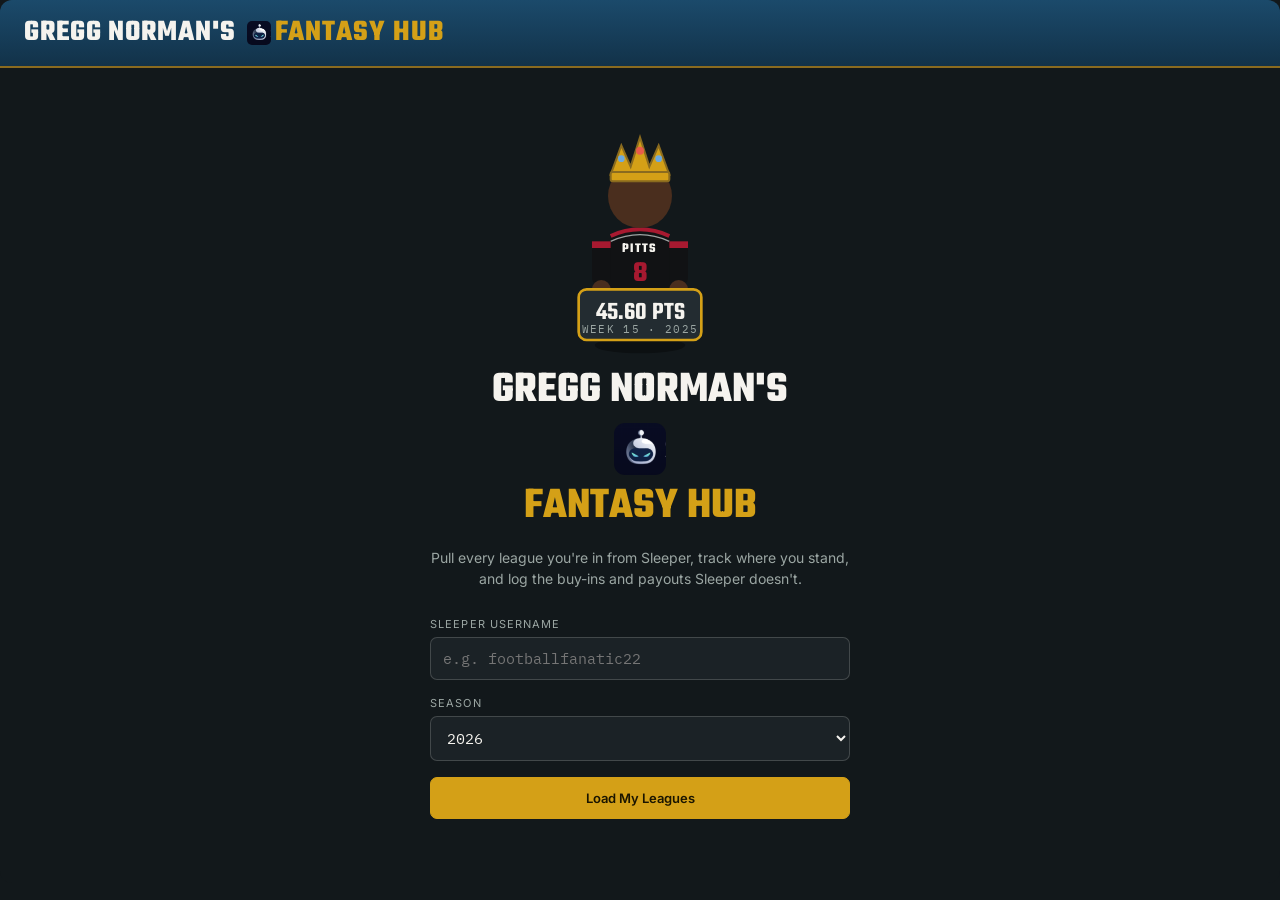
<file: index.html>
<!DOCTYPE html>
<html lang="en">
<head>
<meta charset="UTF-8"/>
<meta name="viewport" content="width=device-width, initial-scale=1.0, viewport-fit=cover"/>
<title>Gregg Norman's Fantasy Hub — Sleeper Fantasy Tracker</title>
<link rel="stylesheet" href="css/styles.css">

<!-- PWA: lets this be installed to a phone home screen as a standalone app -->
<link rel="manifest" href="manifest.json">
<meta name="theme-color" content="#123249">

<!-- iOS home-screen support (Android/Chrome reads the manifest above instead) -->
<meta name="apple-mobile-web-app-capable" content="yes">
<meta name="apple-mobile-web-app-status-bar-style" content="black-translucent">
<meta name="apple-mobile-web-app-title" content="Fantasy Hub">
<link rel="apple-touch-icon" sizes="180x180" href="icons/apple-touch-icon-180.png">
<link rel="apple-touch-icon" sizes="167x167" href="icons/apple-touch-icon-167.png">
<link rel="apple-touch-icon" sizes="152x152" href="icons/apple-touch-icon-152.png">
<link rel="apple-touch-icon" sizes="120x120" href="icons/apple-touch-icon-120.png">

<!-- Home screen / tab icons -->
<link rel="icon" type="image/png" sizes="192x192" href="icons/icon-192.png">
<link rel="icon" type="image/png" sizes="512x512" href="icons/icon-512.png">
</head>
<body style="margin:0; background:#12181B;">
<div id="app"></div>
<script src="js/storage.js"></script>
<script src="js/app.js"></script>
<script src="js/planner.js"></script>
<script src="js/waivers.js"></script>
<script src="js/matchups.js"></script>
<script src="js/shares.js"></script>
<script src="js/guillotine.js"></script>
<script src="js/live.js"></script>
</body>
</html>
</file>
<file: css/styles.css>
/* Styles will be moved here*/
@import url('https://fonts.googleapis.com/css2?family=Teko:wght@500;600;700&family=Inter:wght@400;500;600;700&family=IBM+Plex+Mono:wght@400;500;600&display=swap');

:root{
  --bg:#12181B;
  --surface:#1B2226;
  --surface-raised:#232C31;
  --surface-hover:#2A3439;
  --field:#1B4332;
  --field-light:#2D6A4F;
  --banner:#1B4A6B;
  --banner-dark:#123249;
  --chalk:#F5F3EE;
  --chalk-dim:#9BA6A3;
  --chalk-faint:#6C7674;
  --gold:#D4A017;
  --gold-dim:#8A6B1F;
  --alert:#C1440E;
  --line:rgba(245,243,238,0.10);
  --line-strong:rgba(245,243,238,0.18);
}

*{box-sizing:border-box;}
#app{
  font-family:'Inter',sans-serif;
  background:var(--bg);
  color:var(--chalk);
  min-height:600px;
  border-radius:12px;
  overflow:hidden;
  display:flex;
  flex-direction:column;
}

.mono{font-family:'IBM Plex Mono',monospace;}
.display{font-family:'Teko',sans-serif; font-weight:600; letter-spacing:0.01em;}

/* ---------- Header ---------- */
.topbar{
  background:linear-gradient(180deg, var(--banner) 0%, var(--banner-dark) 100%);
  padding:18px 24px;
  display:flex;
  align-items:flex-start;
  justify-content:space-between;
  border-bottom:2px solid var(--gold-dim);
  flex-wrap:wrap;
  gap:10px;
}
.brand{display:flex; align-items:baseline; gap:10px;}
.brand-mark{
  font-family:'Teko',sans-serif;
  font-weight:700;
  font-size:30px;
  letter-spacing:0.03em;
  color:var(--chalk);
  line-height:1;
}
.brand-mark span{color:var(--gold);}
.brand-sub{
  font-size:11px;
  text-transform:uppercase;
  letter-spacing:0.14em;
  color:rgba(245,243,238,0.55);
}
.topbar-actions{display:flex; gap:8px; align-items:center; flex-wrap:wrap;}
.topbar-utils{margin-left:auto; display:flex; gap:4px; align-items:center;}
.week-picker{
  display:flex; align-items:center; gap:6px;
  background:rgba(0,0,0,0.2);
  border:1px solid rgba(245,243,238,0.15);
  border-radius:7px;
  padding:5px 8px;
}
.week-picker label{
  font-size:10px; font-weight:700; letter-spacing:0.06em;
  color:rgba(245,243,238,0.55);
}
.week-picker select{
  background:var(--surface-raised);
  border:1px solid var(--line-strong);
  color:var(--chalk);
  font-family:'IBM Plex Mono',monospace;
  font-size:12px;
  padding:5px 6px;
  border-radius:5px;
  outline:none;
}
.week-picker .btn{padding:5px 10px; font-size:12px;}

/* ---------- Buttons ---------- */
.btn{
  font-family:'Inter',sans-serif;
  font-size:13px;
  font-weight:600;
  padding:9px 16px;
  border-radius:7px;
  border:1px solid var(--line-strong);
  background:var(--surface-raised);
  color:var(--chalk);
  cursor:pointer;
  transition:background .15s ease, border-color .15s ease, transform .1s ease;
}
.btn:hover{background:var(--surface-hover); border-color:rgba(245,243,238,0.3);}
.btn:active{transform:scale(0.97);}
.btn-primary{
  background:var(--gold);
  border-color:var(--gold);
  color:#1A1500;
}
.btn-primary:hover{background:#E3B22D;}
.btn-ghost{
  background:transparent;
  border-color:rgba(245,243,238,0.25);
  color:rgba(245,243,238,0.85);
  font-size:12px;
  padding:7px 12px;
}
.btn-danger-ghost{
  background:transparent;
  border:1px solid rgba(193,68,14,0.5);
  color:#E08A63;
  font-size:12px;
  padding:6px 10px;
}
.btn:disabled{opacity:0.5; cursor:not-allowed;}

/* ---------- Body / scroll area ---------- */
.body-scroll{
  flex:1;
  overflow-y:auto;
  padding:24px;
}
@media (max-width:640px){ .body-scroll{padding:16px;} .topbar{padding:14px 16px;} }

/* ---------- Setup screen ---------- */
.setup-wrap{
  max-width:420px;
  margin:40px auto;
  text-align:center;
}
.mascot-wrap{display:flex; justify-content:center; margin-bottom:10px;}
.setup-wrap h1{
  font-family:'Teko',sans-serif;
  font-weight:700;
  font-size:44px;
  margin:0 0 6px;
  color:var(--chalk);
}
.setup-wrap p{color:var(--chalk-dim); font-size:14px; margin-bottom:28px; line-height:1.5;}
.field{
  text-align:left;
  margin-bottom:16px;
}
.field label{
  display:block;
  font-size:11px;
  text-transform:uppercase;
  letter-spacing:0.1em;
  color:var(--chalk-dim);
  margin-bottom:6px;
}
.field input, .field select{
  width:100%;
  background:var(--surface);
  border:1px solid var(--line-strong);
  color:var(--chalk);
  font-family:'IBM Plex Mono',monospace;
  font-size:15px;
  padding:11px 12px;
  border-radius:7px;
  outline:none;
}
.field input:focus, .field select:focus{border-color:var(--gold);}

/* ---------- Loading / error ---------- */
.loading-row{
  display:flex; align-items:center; gap:10px;
  color:var(--chalk-dim); font-size:14px; padding:30px 0; justify-content:center;
}
.spinner{
  width:16px; height:16px; border-radius:50%;
  border:2px solid rgba(245,243,238,0.2);
  border-top-color:var(--gold);
  animation:spin 0.8s linear infinite;
}
@keyframes spin{to{transform:rotate(360deg);}}
.error-banner{
  background:rgba(193,68,14,0.12);
  border:1px solid rgba(193,68,14,0.4);
  color:#F0B79A;
  padding:14px 16px;
  border-radius:8px;
  font-size:13px;
  margin-bottom:16px;
  display:flex; justify-content:space-between; align-items:center; gap:12px;
}
.toast{
  position:fixed;
  bottom:20px; left:50%; transform:translateX(-50%);
  background:var(--field-light);
  color:var(--chalk);
  padding:10px 18px;
  border-radius:20px;
  font-size:13px;
  font-weight:600;
  box-shadow:0 6px 20px rgba(0,0,0,0.4);
  z-index:50;
  opacity:0;
  transition:opacity .25s ease;
  pointer-events:none;
}
.toast.show{opacity:1;}

/* ---------- League grid ---------- */
.section-title{
  font-size:11px;
  text-transform:uppercase;
  letter-spacing:0.12em;
  color:var(--chalk-dim);
  margin:0 0 14px;
  display:flex; align-items:center; gap:10px;
}
.section-title::after{
  content:'';
  flex:1;
  height:1px;
  background:var(--line);
}
.league-grid{
  display:grid;
  grid-template-columns:repeat(auto-fill, minmax(240px,1fr));
  gap:14px;
}
.league-card{
  background:var(--surface);
  border:1px solid var(--line);
  border-left:3px solid var(--field-light);
  border-radius:9px;
  padding:16px 18px;
  cursor:pointer;
  transition:background .15s ease, border-color .15s ease;
}
.league-card:hover{background:var(--surface-raised); border-left-color:var(--gold);}
.league-card-name{font-size:16px; font-weight:600; margin-bottom:2px; color:var(--chalk);}
.league-card-meta{font-size:11px; color:var(--chalk-faint); margin-bottom:12px; text-transform:uppercase; letter-spacing:0.06em;}
.league-card-row{display:flex; justify-content:space-between; align-items:baseline; margin-top:8px;}
.league-card-label{font-size:11px; color:var(--chalk-dim);}
.scoreboard-num{
  font-family:'Teko',sans-serif;
  font-weight:600;
  font-size:26px;
  line-height:1;
  color:var(--chalk);
}
.scoreboard-num.win{color:#7FBF8E;}
.scoreboard-num.loss{color:#E08A63;}
.pill{
  display:inline-block;
  font-size:10px;
  font-weight:700;
  text-transform:uppercase;
  letter-spacing:0.06em;
  padding:3px 8px;
  border-radius:20px;
  background:rgba(212,160,23,0.15);
  color:var(--gold);
}
.pill-out{
  background:rgba(245,243,238,0.08);
  color:var(--chalk-dim);
}

/* ---------- Overview screen ---------- */
.overview-summary{
  display:flex; gap:14px; margin-bottom:20px;
}
.overview-summary-item{
  background:var(--surface);
  border:1px solid var(--line);
  border-left:3px solid var(--gold);
  border-radius:9px;
  padding:14px 20px;
}
.overview-summary-label{font-size:11px; text-transform:uppercase; letter-spacing:0.08em; color:var(--chalk-dim); margin-bottom:4px;}
.overview-summary-val{font-family:'Teko',sans-serif; font-weight:600; font-size:28px; color:var(--chalk);}
.overview-list{display:flex; flex-direction:column; gap:10px;}
.overview-row{
  background:var(--surface);
  border:1px solid var(--line);
  border-left:3px solid var(--field-light);
  border-radius:9px;
  padding:14px 18px;
  display:flex;
  align-items:center;
  justify-content:space-between;
  gap:18px;
  cursor:pointer;
  transition:background .15s ease, border-color .15s ease;
  flex-wrap:wrap;
}
.overview-row:hover{background:var(--surface-raised); border-left-color:var(--gold);}
.overview-main{flex:1; min-width:200px;}
.overview-league-name{font-size:15px; font-weight:600; color:var(--chalk); margin-bottom:4px;}
.overview-payouts{font-size:12px; color:var(--chalk-dim); font-family:'IBM Plex Mono',monospace;}
.overview-stat{text-align:center; min-width:80px;}
.overview-stat-label{font-size:10px; text-transform:uppercase; letter-spacing:0.06em; color:var(--chalk-faint); margin-bottom:2px; white-space:nowrap;}

/* ---------- League detail ---------- */
.league-header{
  display:flex; justify-content:space-between; align-items:flex-start;
  margin-bottom:18px; flex-wrap:wrap; gap:10px;
}
.league-header h2{
  font-family:'Teko',sans-serif; font-weight:700; font-size:32px; margin:0; color:var(--chalk);
}
.tabs{
  display:flex; gap:4px; margin-bottom:20px;
  border-bottom:1px solid var(--line);
}
.tab{
  padding:10px 16px;
  font-size:13px; font-weight:600;
  color:var(--chalk-dim);
  cursor:pointer;
  border-bottom:2px solid transparent;
  transition:color .15s ease;
}
.tab:hover{color:var(--chalk);}
.tab.active{color:var(--gold); border-bottom-color:var(--gold);}

/* Standings table */
.standings-table{width:100%; border-collapse:collapse; font-size:13px;}
.standings-table th{
  text-align:left; font-size:10px; text-transform:uppercase; letter-spacing:0.08em;
  color:var(--chalk-faint); padding:8px 10px; border-bottom:1px solid var(--line-strong);
}
.standings-table td{padding:10px; border-bottom:1px solid var(--line);}
.standings-table tr.me{background:rgba(212,160,23,0.08);}
.standings-table tr:hover{background:var(--surface-raised);}
.team-cell{display:flex; align-items:center; gap:10px;}
.avatar{
  width:28px; height:28px; border-radius:50%;
  background:var(--field-light); color:var(--chalk);
  display:flex; align-items:center; justify-content:center;
  font-size:11px; font-weight:700; overflow:hidden; flex-shrink:0;
}
.avatar img{width:100%; height:100%; object-fit:cover;}
.team-name{font-weight:600; color:var(--chalk);}
.owner-name{font-size:11px; color:var(--chalk-faint);}
.rank-num{font-family:'Teko',sans-serif; font-size:20px; font-weight:600; color:var(--chalk-dim); width:24px; display:inline-block;}

.yard-marker{
  display:flex; align-items:center; gap:10px;
  margin:2px 0;
  padding:6px 10px;
}
.yard-marker::before, .yard-marker::after{
  content:'';
  flex:1;
  height:0;
  border-top:2px dashed var(--gold-dim);
}
.yard-marker-label{
  font-family:'Teko',sans-serif;
  font-size:13px; font-weight:600;
  letter-spacing:0.15em;
  color:var(--gold);
  text-transform:uppercase;
  white-space:nowrap;
}

/* Guillotine standings */
.guillotine-list{display:flex; flex-direction:column; gap:1px; border-radius:8px; overflow:hidden; border:1px solid var(--line);}
.guillotine-row{
  display:flex; align-items:center; gap:14px;
  background:var(--surface);
  padding:12px 16px;
}
.guillotine-row:nth-child(even){background:var(--surface-raised);}
.guillotine-row.me{background:rgba(212,160,23,0.08);}
.guillotine-pf{font-size:13px; font-weight:600; color:var(--chalk); white-space:nowrap;}
.guillotine-faab{font-size:13px; font-weight:600; color:var(--chalk); white-space:nowrap;}
.guillotine-row .team-cell{flex:1;}
.guillotine-row.cut-row{
  opacity:0.55;
  position:relative;
  background:rgba(193,68,14,0.05);
}
.guillotine-row.cut-row .team-name{
  text-decoration:line-through;
  text-decoration-color:var(--alert);
  text-decoration-thickness:2px;
  color:var(--chalk-dim);
}
.guillotine-row.cut-row::after{
  content:'';
  position:absolute;
  left:0; right:0; top:50%;
  border-top:2px solid rgba(193,68,14,0.5);
  pointer-events:none;
}
.cut-badge{
  display:inline-flex; align-items:center; gap:5px;
  font-size:11px; font-weight:700; letter-spacing:0.05em;
  color:#E85C4A;
  background:rgba(232,92,74,0.12);
  padding:4px 10px;
  border-radius:20px;
  white-space:nowrap;
}

/* Matchup tab */
.matchup-grid{
  display:grid;
  grid-template-columns:1fr auto 1fr;
  gap:16px;
  align-items:start;
}
@media (max-width:720px){
  .matchup-grid{grid-template-columns:1fr;}
  .matchup-vs{margin:4px 0;}
}
.matchup-panel{
  background:var(--surface);
  border:1px solid var(--line);
  border-radius:10px;
  padding:16px;
}
.matchup-panel-header{display:flex; align-items:center; gap:10px; margin-bottom:10px;}
.matchup-team-name{font-weight:600; font-size:14px; color:var(--chalk);}
.matchup-total{
  font-family:'Teko',sans-serif; font-weight:600; font-size:34px;
  color:var(--gold);
  margin-bottom:14px;
  padding-bottom:12px;
  border-bottom:1px solid var(--line);
}
.matchup-slots{display:flex; flex-direction:column; gap:6px;}
.matchup-slot-row{display:flex; align-items:center; gap:8px;}
.matchup-select{
  flex:1;
  background:var(--bg);
  border:1px solid var(--line-strong);
  color:var(--chalk);
  font-family:'Inter',sans-serif;
  font-size:12px;
  padding:7px 8px;
  border-radius:6px;
  outline:none;
}
.matchup-select:focus{border-color:var(--gold);}
.matchup-vs{
  font-family:'Teko',sans-serif; font-weight:700; font-size:20px;
  color:var(--chalk-faint);
  align-self:center;
  padding-top:60px;
}

/* Roster viewer */
.team-picker{
  display:flex; gap:8px; overflow-x:auto; padding-bottom:12px; margin-bottom:18px;
  border-bottom:1px solid var(--line);
}
.team-chip{
  display:flex; align-items:center; gap:8px;
  padding:6px 12px 6px 6px;
  border-radius:20px;
  background:var(--surface);
  border:1px solid var(--line);
  cursor:pointer;
  white-space:nowrap;
  flex-shrink:0;
  transition:background .15s ease, border-color .15s ease;
}
.team-chip:hover{background:var(--surface-raised);}
.team-chip.active{border-color:var(--gold); background:rgba(212,160,23,0.1);}
.team-chip .avatar{width:22px; height:22px; font-size:10px;}
.team-chip-name{font-size:12px; font-weight:600;}

.roster-groups{display:flex; flex-direction:column; gap:22px;}
.roster-group-title{
  font-size:11px; text-transform:uppercase; letter-spacing:0.1em; color:var(--chalk-dim); margin-bottom:10px;
}
.roster-list{display:flex; flex-direction:column; gap:1px; border-radius:8px; overflow:hidden; border:1px solid var(--line);}
.player-row{
  display:flex; align-items:center; gap:12px;
  background:var(--surface);
  padding:10px 14px;
}
.player-row:nth-child(even){background:var(--surface-raised);}
.slot-tag{
  font-family:'Teko',sans-serif; font-weight:600; font-size:14px;
  min-width:56px; flex-shrink:0; color:var(--gold);
  text-align:center;
  background:rgba(212,160,23,0.12);
  border-radius:5px; padding:3px 8px;
  white-space:nowrap;
  display:inline-flex; align-items:center; justify-content:center;
}
.slot-tag.tag-red{color:#E85C4A; background:rgba(232,92,74,0.14);}
.slot-tag.tag-green{color:#7FBF8E; background:rgba(127,191,142,0.14);}
.slot-tag.tag-blue{color:#6CA9E0; background:rgba(108,169,224,0.14);}
.slot-tag.tag-orange{color:#E0A458; background:rgba(224,138,52,0.14);}
.slot-tag.tag-purple{color:#B48DE0; background:rgba(180,141,224,0.16);}
.slot-tag.tag-brown{color:#C4926A; background:rgba(196,146,106,0.16);}
.slot-tag.tag-grey{color:var(--chalk-dim); background:rgba(245,243,238,0.06);}
.slot-tag.tag-mix-flex{color:var(--chalk); background:linear-gradient(90deg, rgba(108,169,224,0.28) 0%, rgba(127,191,142,0.28) 50%, rgba(224,138,52,0.28) 100%);}
.slot-tag.tag-mix-wrrb{color:var(--chalk); background:linear-gradient(90deg, rgba(108,169,224,0.3) 0%, rgba(127,191,142,0.3) 100%);}
.slot-tag.tag-mix-wrte{color:var(--chalk); background:linear-gradient(90deg, rgba(108,169,224,0.3) 0%, rgba(224,138,52,0.3) 100%);}
.player-name{font-weight:600; font-size:13.5px; flex:1;}
.player-name.name-red{color:#E85C4A;}
.player-name.name-orange{color:#E0A458;}
.player-name.name-blue{color:#6CA9E0;}
.player-name.name-green{color:#7FBF8E;}
.bye-tag{color:var(--chalk-faint); font-weight:500; font-size:12px;}
.player-meta{font-size:11px; color:var(--chalk-faint); font-family:'IBM Plex Mono',monospace;}

/* Payouts */
.payout-card{
  background:var(--surface);
  border:1px solid var(--line);
  border-radius:10px;
  padding:20px;
  max-width:520px;
}
.payout-row{display:flex; gap:10px; margin-bottom:10px; align-items:center;}
.payout-row input{
  background:var(--bg);
  border:1px solid var(--line-strong);
  color:var(--chalk);
  font-family:'IBM Plex Mono',monospace;
  padding:9px 10px;
  border-radius:6px;
  font-size:13px;
  outline:none;
}
.payout-row input:focus{border-color:var(--gold);}
.payout-row .place-input{width:120px;}
.payout-row .amount-input{width:110px;}
.pot-summary{
  margin-top:16px; padding-top:16px; border-top:1px solid var(--line);
  display:flex; justify-content:space-between; font-size:13px;
}
.pot-summary .val{font-family:'IBM Plex Mono',monospace; font-weight:600;}
.mismatch{color:#E08A63;}
.match-ok{color:#7FBF8E;}
.empty-note{color:var(--chalk-faint); font-size:12px; margin-top:10px; line-height:1.5;}

/* Utility classes — used instead of repeating the same inline style string
   dozens of times across render functions. Add to this list rather than
   inlining a style that already appears elsewhere. */
.u-faint{color:var(--chalk-faint);}
.u-gold{color:var(--gold);}
.u-right{text-align:right;}
.u-flex1{flex:1;}
.u-mb14{margin-bottom:14px;}
.u-small{font-size:12px;}
.u-small-faint{color:var(--chalk-faint); font-size:12px;}
.btn-mini{
  padding: 2px 6px;
  font-size: 16px;
  min-height: auto;
  opacity: 0.8;
  line-height: 1;
}
/* .topbar / .topbar-actions / .topbar-utils rules live in one place now —
   see the top of this file, right after .brand-sub. */
</file>
